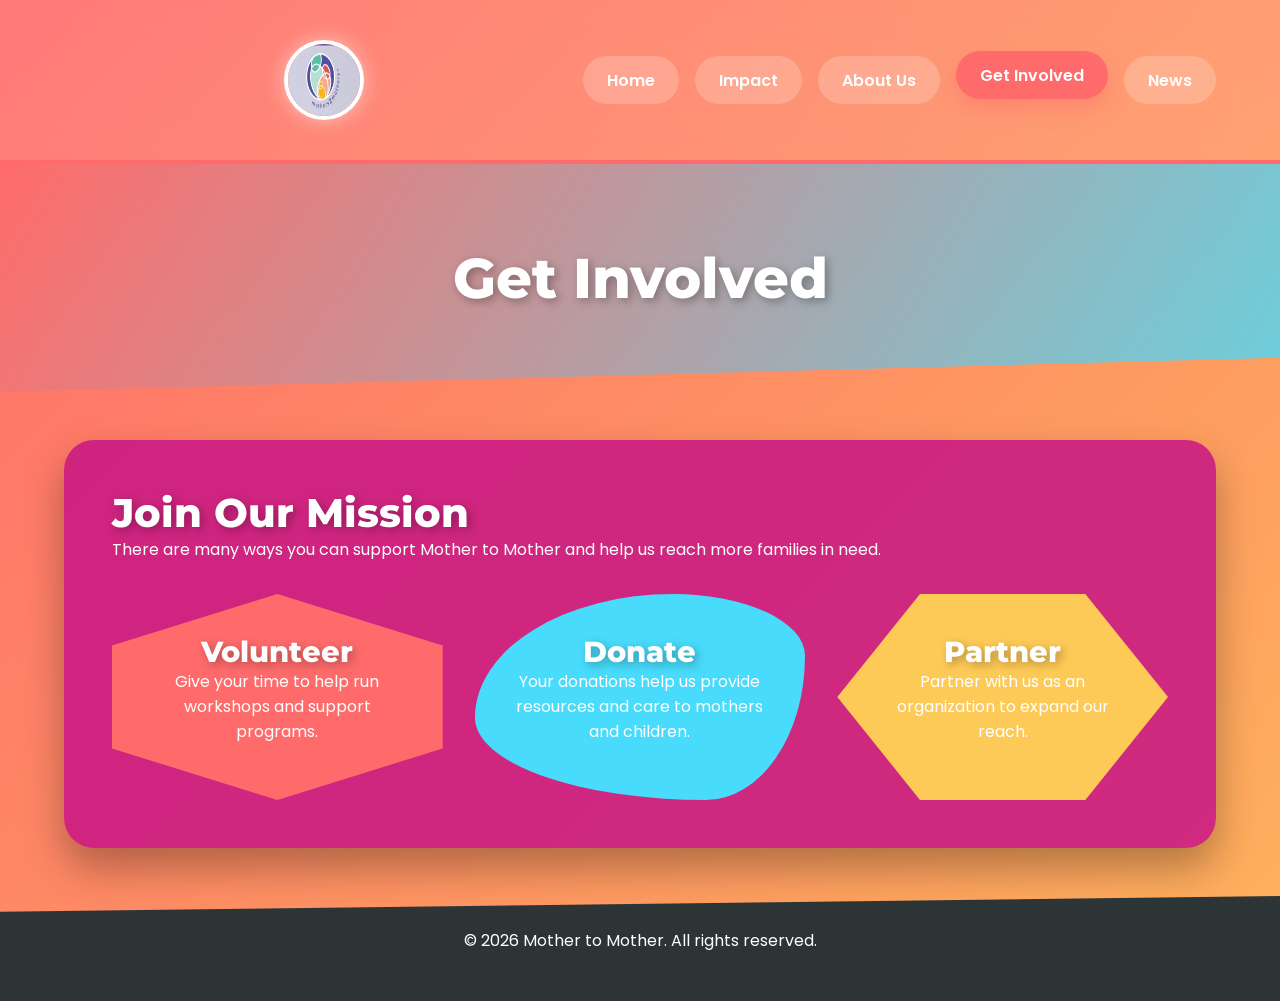
<file: Get Involved.html>
<!DOCTYPE html>
<html lang="en">
<head>
    <meta charset="UTF-8">
    <meta name="viewport" content="width=device-width, initial-scale=1.0">
    <title>Get Involved | Mother to Mother</title>
    <link rel="stylesheet" href="css/style.css">
</head>
<body>
    <header>
        <div class="container">
            <img src="img/Logo M2M.jpeg" alt="Mother to Mother Logo" class="logo">
            <nav>
                <a href="index.html">Home</a>
                <a href="impact.html">Impact</a>
                <a href="about.html">About Us</a>
                <a href="get-involved.html" class="active">Get Involved</a>
                <a href="news.html">News</a>
            </nav>
        </div>
    </header>

    <main>
        <section class="page-title">
            <div class="container">
                <h1>Get Involved</h1>
            </div>
        </section>

        <section class="content container">
            <h2>Join Our Mission</h2>
            <p>There are many ways you can support Mother to Mother and help us reach more families in need.</p>
            
            <div class="grid-layout">
                <div class="card">
                    <h3>Volunteer</h3>
                    <p>Give your time to help run workshops and support programs.</p>
                </div>
                <div class="card">
                    <h3>Donate</h3>
                    <p>Your donations help us provide resources and care to mothers and children.</p>
                </div>
                <div class="card">
                    <h3>Partner</h3>
                    <p>Partner with us as an organization to expand our reach.</p>
                </div>
            </div>
        </section>
    </main>

    <footer>
        <div class="container">
            <p>&copy; 2026 Mother to Mother. All rights reserved.</p>
        </div>
    </footer>
</body>
</html>
</file>
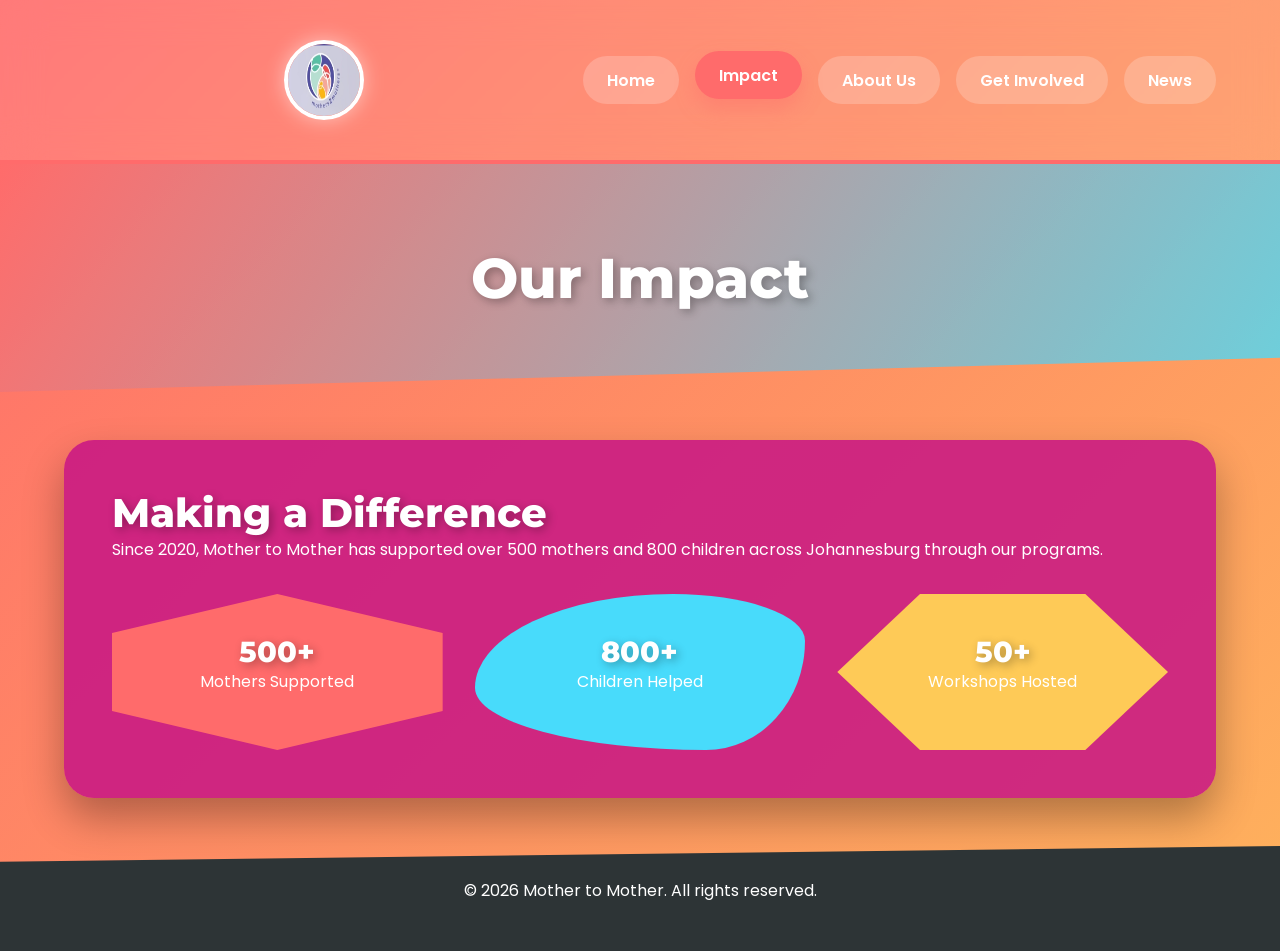
<file: Our Impact.html>
<!DOCTYPE html>
<html lang="en">
<head>
    <meta charset="UTF-8">
    <meta name="viewport" content="width=device-width, initial-scale=1.0">
    <title>Our Impact | Mother to Mother</title>
    <link rel="stylesheet" href="css/style.css">
</head>
<body>
    <header>
        <div class="container">
            <img src="img/Logo M2M.jpeg" alt="Mother to Mother Logo" class="logo">
            <nav>
                <a href="index.html">Home</a>
                <a href="impact.html" class="active">Impact</a>
                <a href="about.html">About Us</a>
                <a href="get-involved.html">Get Involved</a>
                <a href="news.html">News</a>
            </nav>
        </div>
    </header>

    <main>
        <section class="page-title">
            <div class="container">
                <h1>Our Impact</h1>
            </div>
        </section>

        <section class="content container">
            <h2>Making a Difference</h2>
            <p>Since 2020, Mother to Mother has supported over 500 mothers and 800 children across Johannesburg through our programs.</p>
            
            <div class="grid-layout">
                <div class="card">
                    <h3>500+</h3>
                    <p>Mothers Supported</p>
                </div>
                <div class="card">
                    <h3>800+</h3>
                    <p>Children Helped</p>
                </div>
                <div class="card">
                    <h3>50+</h3>
                    <p>Workshops Hosted</p>
                </div>
            </div>
        </section>
    </main>

    <footer>
        <div class="container">
            <p>&copy; 2026 Mother to Mother. All rights reserved.</p>
        </div>
    </footer>
</body>
</html>
</file>
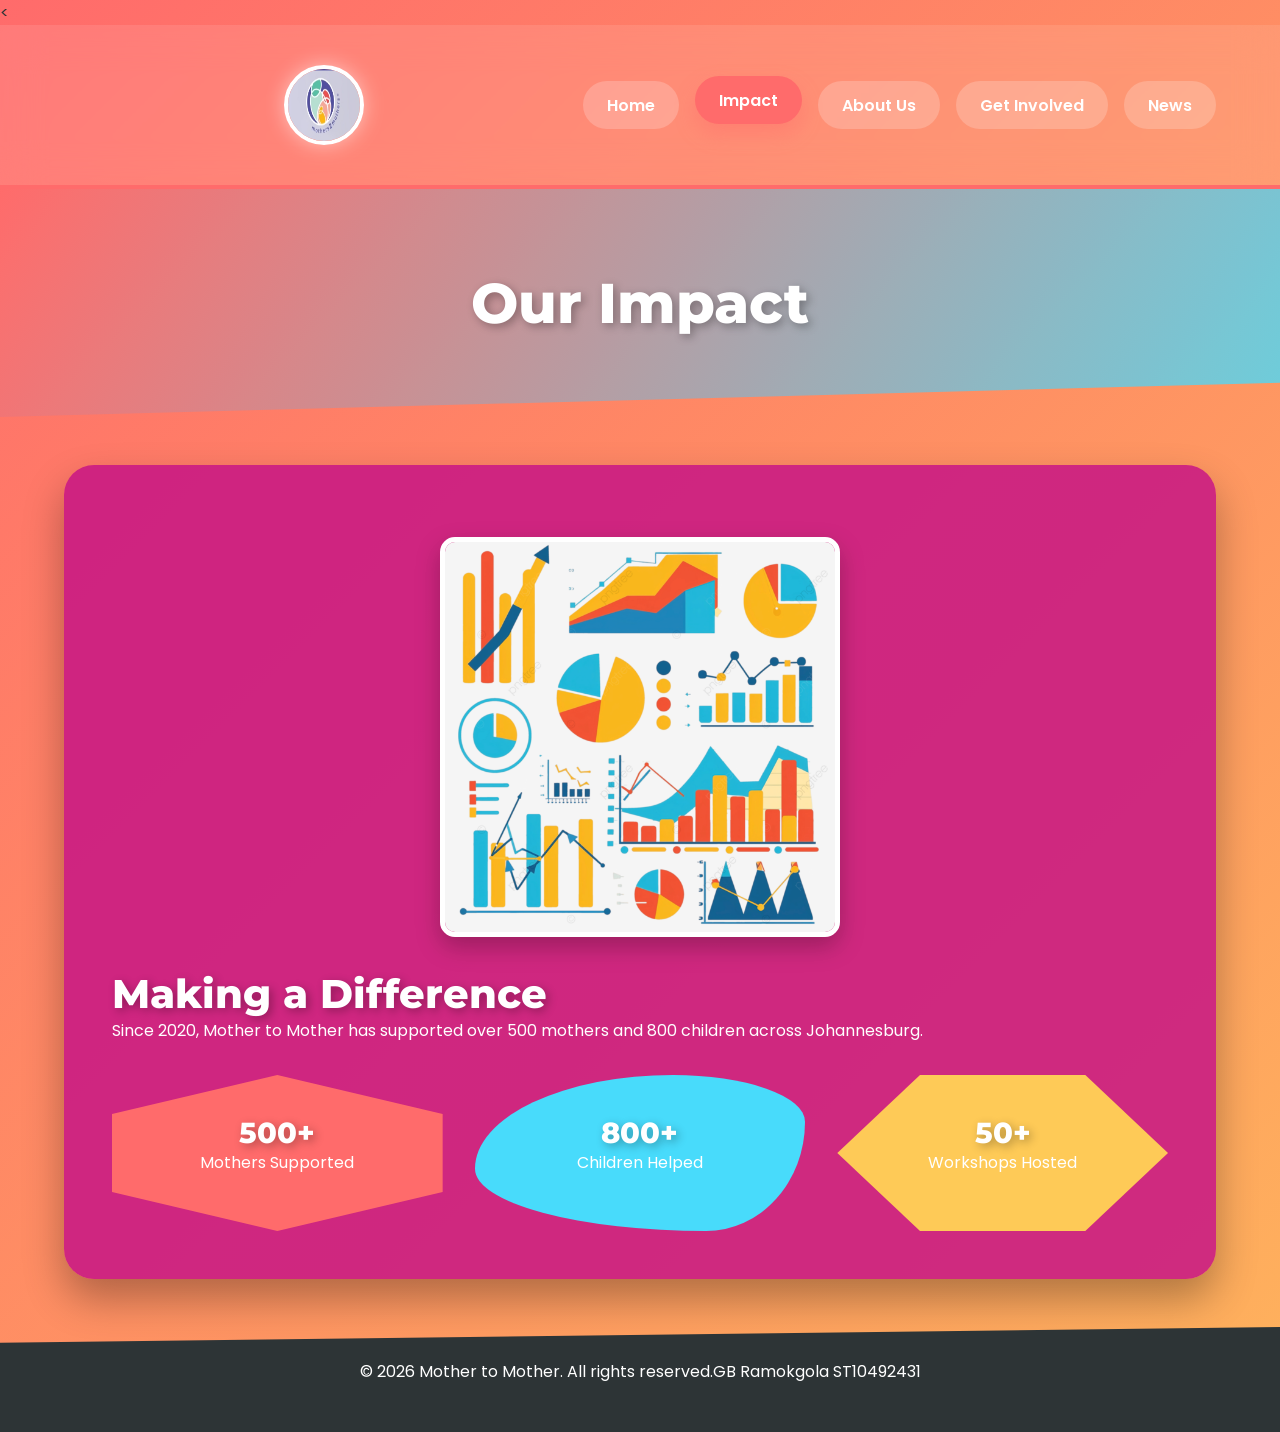
<file: OurImpact.html>
<<!DOCTYPE html>
<html lang="en">
<head>
    <meta charset="UTF-8">
    <meta name="viewport" content="width=device-width, initial-scale=1.0">
    <title>Our Impact | Mother to Mother</title>
    <link rel="stylesheet" href="css/style.css">
</head>
<body>
    <header>
        <div class="container">
            <img src="img/Logo M2M.jpeg" alt="Mother to Mother Logo" class="logo">
            <nav>
                <a href="index.html">Home</a>
                <a href="OurImpact.html" class="active">Impact</a>
                <a href="AboutUs.html">About Us</a>
                <a href="GetInvolved.html">Get Involved</a>
                <a href="NewsHub.html">News</a>
            </nav>
        </div>
    </header>

    <main>
        <section class="page-title">
            <div class="container">
                <h1>Our Impact</h1>
            </div>
        </section>

        <section class="content container">
            <img src="img/statisctics pic.png" alt="Statistics" style="width:100%; border-radius:15px; margin-bottom:2rem;">
            <h2>Making a Difference</h2>
            <p>Since 2020, Mother to Mother has supported over 500 mothers and 800 children across Johannesburg.</p>
            
            <div class="grid-layout">
                <div class="card">
                    <h3>500+</h3>
                    <p>Mothers Supported</p>
                </div>
                <div class="card">
                    <h3>800+</h3>
                    <p>Children Helped</p>
                </div>
                <div class="card">
                    <h3>50+</h3>
                    <p>Workshops Hosted</p>
                </div>
            </div>
        </section>
    </main>

    <footer>
        <div class="container">
            <p>&copy; 2026 Mother to Mother. All rights reserved.GB Ramokgola ST10492431</p>
        </div>
    </footer>
</body>
</html>
</file>
<file: css/style.css>
/* ===== Google Fonts ===== */
@import url('https://fonts.googleapis.com/css2?family=Montserrat:wght@700;800&family=Poppins:wght@400;600&display=swap');

/* ===== Reset & Base ===== */
* {
    margin: 0;
    padding: 0;
    box-sizing: border-box;
}

body {
    font-family: 'Poppins', sans-serif;
    background: linear-gradient(135deg, #ff6b6b, #feca57, #48dbfb, #1dd1a1);
    background-size: 400% 400%;
    animation: gradientShift 15s ease infinite;
    color: #2d3436;
    min-height: 100vh;
}

@keyframes gradientShift {
    0% { background-position: 0% 50%; }
    50% { background-position: 100% 50%; }
    100% { background-position: 0% 50%; }
}

.container {
    width: 90%;
    max-width: 1200px;
    margin: 0 auto;
}

/* ===== Typography ===== */
h1, h2, h3 {
    font-family: 'Montserrat', sans-serif;
    font-weight: 800;
    color: #fff;
    text-shadow: 3px 3px 10px rgba(0,0,0,0.3);
}

h1 { font-size: 3.5rem; }
h2 { font-size: 2.5rem; }
h3 { font-size: 1.8rem; }
p { margin-bottom: 1rem; }

/* ===== Header ===== */
header {
    background: rgba(255, 255, 255, 0.1);
    backdrop-filter: blur(20px);
    border-bottom: 4px solid #ff6b6b;
    padding: 1rem 0;
    position: sticky;
    top: 0;
    z-index: 100;
}

header .container {
    display: flex;
    justify-content: space-between;
    align-items: center;
}

.logo {
    width: 80px;
    height: 80px;
    border-radius: 50%;
    border: 4px solid #fff;
    box-shadow: 0 0 20px rgba(255,255,255,0.5);
    transition: transform 0.3s ease;
}

.logo:hover {
    transform: rotate(10deg) scale(1.1);
}

nav {
    display: flex;
    gap: 1rem;
}

nav a {
    color: #fff;
    font-weight: 600;
    padding: 0.7rem 1.5rem;
    border-radius: 50px;
    background: rgba(255,255,255,0.2);
    text-decoration: none;
    transition: all 0.3s ease;
}

nav a:hover, nav a.active {
    background: #ff6b6b;
    transform: translateY(-5px);
    box-shadow: 0 10px 20px rgba(255,107,107,0.4);
}

/* ===== Layout & Shapes ===== */
.page-title {
    padding: 5rem 0;
    text-align: center;
    background: linear-gradient(120deg, rgba(255,107,107,0.8), rgba(72,219,251,0.8));
    clip-path: polygon(0 0, 100% 0, 100% 85%, 0 100%);
    margin-bottom: 3rem;
}

.content {
    background: rgba(255, 255, 255, 0.9);
    padding: 3rem;
    border-radius: 30px;
    box-shadow: 0 20px 40px rgba(0,0,0,0.2);
    margin-bottom: 3rem;
}

.grid-layout {
    display: grid;
    grid-template-columns: repeat(3, 1fr);
    gap: 2rem;
    margin-top: 2rem;
}

/* ===== Cool Shapes - No Rectangles ===== */
.card {
    padding: 2.5rem;
    text-align: center;
    color: #fff;
    transition: all 0.4s ease;
    cursor: pointer;
}

.card:nth-child(1) {
    background: #ff6b6b;
    clip-path: polygon(50% 0%, 100% 25%, 100% 75%, 50% 100%, 0% 75%, 0% 25%);
}

.card:nth-child(2) {
    background: #48dbfb;
    border-radius: 60% 40% 30% 70% / 60% 30% 70% 40%;
}

.card:nth-child(3) {
    background: #feca57;
    clip-path: polygon(25% 0%, 75% 0%, 100% 50%, 75% 100%, 25% 100%, 0% 50%);
}

.card:hover {
    transform: scale(1.1) rotate(3deg);
    box-shadow: 0 20px 30px rgba(0,0,0,0.3);
}

.card h3, .card p {
    color: #fff;
}

/* ===== Image Styling ===== */
img {
    max-width: 400px;
    width: 100%;
    height: auto;
    border-radius: 20px;
    border: 5px solid #fff;
    box-shadow: 0 10px 25px rgba(0,0,0,0.25);
    display: block;
    margin: 1.5rem auto;
    transition: transform 0.3s ease;
}

img:hover {
    transform: scale(1.05);
}

.img-small {
    max-width: 250px;
    border: 4px solid #ff6b6b;
}

/* ===== Footer ===== */
footer {
    background: #2d3436;
    color: #fff;
    text-align: center;
    padding: 2rem 0;
    clip-path: polygon(0 15%, 100% 0, 100% 100%, 0 100%);
}

/* ===== Content Pink Background ===== */
.content {
    background: rgba(199, 21, 133, 0.85);
    padding: 3rem;
    border-radius: 30px;
    box-shadow: 0 20px 40px rgba(0,0,0,0.3);
    margin-bottom: 3rem;
    color: #fff;
}

.content h2, 
.content h3, 
.content p {
    color: #fff;
}

/* ===== Image Styling ===== */
img {
    max-width: 400px;
    width: 100%;
    height: auto;
    border-radius: 20px;
    border: 5px solid #fff;
    box-shadow: 0 10px 25px rgba(0,0,0,0.25);
    display: block;
    margin: 1.5rem auto;
    transition: transform 0.3s ease;
}

img:hover {
    transform: scale(1.05);
}

.img-small {
    max-width: 250px;
    border: 4px solid #ff6b6b;
}

/* ===== Button & PDF List ===== */
.btn {
    display: inline-block;
    padding: 0.8rem 1.5rem;
    background: #feca57;
    color: #2d3436;
    border-radius: 50px;
    font-weight: 600;
    text-decoration: none;
    transition: all 0.3s ease;
}

.btn:hover {
    background: #fff;
    transform: translateY(-3px);
    box-shadow: 0 10px 20px rgba(0,0,0,0.3);
}

.pdf-list {
    list-style: none;
    padding: 0;
}

.pdf-list li {
    margin: 1rem 0;
}

.pdf-list a {
    color: #fff;
    font-weight: 600;
    text-decoration: underline;
}

.pdf-list a:hover {
    color: #feca57;
}
#contactForm input, #contactForm textarea {
  width: 100%; padding: 10px; margin: 8px 0; 
  border-radius: 5px; border: 1px solid #ccc;
}
#contactForm button, .pdf-btn {
  background: #c2185b; color: white; padding: 10px 20px;
  border: none; border-radius: 5px; cursor: pointer;
  display: inline-block; margin: 5px 0; text-decoration: none;
}
.gallery-img { cursor: pointer; transition: 0.3s; }
.gallery-img:hover { opacity: 0.8; }
/* ===== Part 3 Extra Styles ===== */

/* Contact Form */
#contactForm input, 
#contactForm textarea {
  width: 100%; 
  padding: 10px; 
  margin: 8px 0; 
  border-radius: 5px; 
  border: 1px solid #ccc;
  font-family: inherit;
  font-size: 14px;
  box-sizing: border-box;
}

#contactForm button, 
.pdf-btn {
  background: #c2185b; 
  color: white; 
  padding: 10px 20px;
  border: none; 
  border-radius: 5px; 
  cursor: pointer;
  display: inline-block; 
  margin: 5px 0; 
  text-decoration: none;
  font-weight: 600;
  transition: 0.3s;
}

#contactForm button:hover, 
.pdf-btn:hover {
  background: #a0154a;
  transform: translateY(-2px);
}

/* Image Gallery */
.gallery-img { 
  cursor: pointer; 
  transition: 0.3s; 
  border-radius: 8px;
}

.gallery-img:hover { 
  opacity: 0.8; 
  transform: scale(1.03);
}

/* Lightbox */
#lightbox {
  display: none;
  position: fixed;
  top: 0;
  left: 0;
  width: 100%;
  height: 100%;
  background: rgba(0,0,0,0.85);
  justify-content: center;
  align-items: center;
  z-index: 9999;
}

#lightboxClose {
  position: absolute;
  top: 20px;
  right: 40px;
  color: white;
  font-size: 40px;
  cursor: pointer;
  font-weight: bold;
  transition: 0.3s;
}

#lightboxClose:hover {
  color: #c2185b;
}

#lightboxImg {
  max-width: 90%;
  max-height: 90%;
  border-radius: 8px;
}

/* Dark Mode */
.dark-mode {
  background: #121212;
  color: #f1f1f1;
}

.dark-mode a { 
  color: #ff6fa3; 
}

.dark-mode .content-section,
.dark-mode header,
.dark-mode footer {
  background: #1e1e1e;
  border-color: #333;
}

.dark-mode input,
.dark-mode textarea {
  background: #2a2a2a;
  color: #f1f1f1;
  border-color: #444;
}

.dark-mode #darkToggle {
  background: #ff6fa3;
  color: #121212;
}

/* Scroll Reveal - initial state set by JS */
section, 
h1, h2, 
.content-section, 
.pdf-section {
  will-change: opacity, transform;
}

/* Dark Mode Toggle Button Hover */
#darkToggle:hover {
  transform: scale(1.1);
  transition: 0.2s;
}

/* PDF Section */
.pdf-section {
  margin-top: 20px;
}

.pdf-btn {
  margin: 8px 0;
  display: block;
  width: fit-content;
}
</file>
